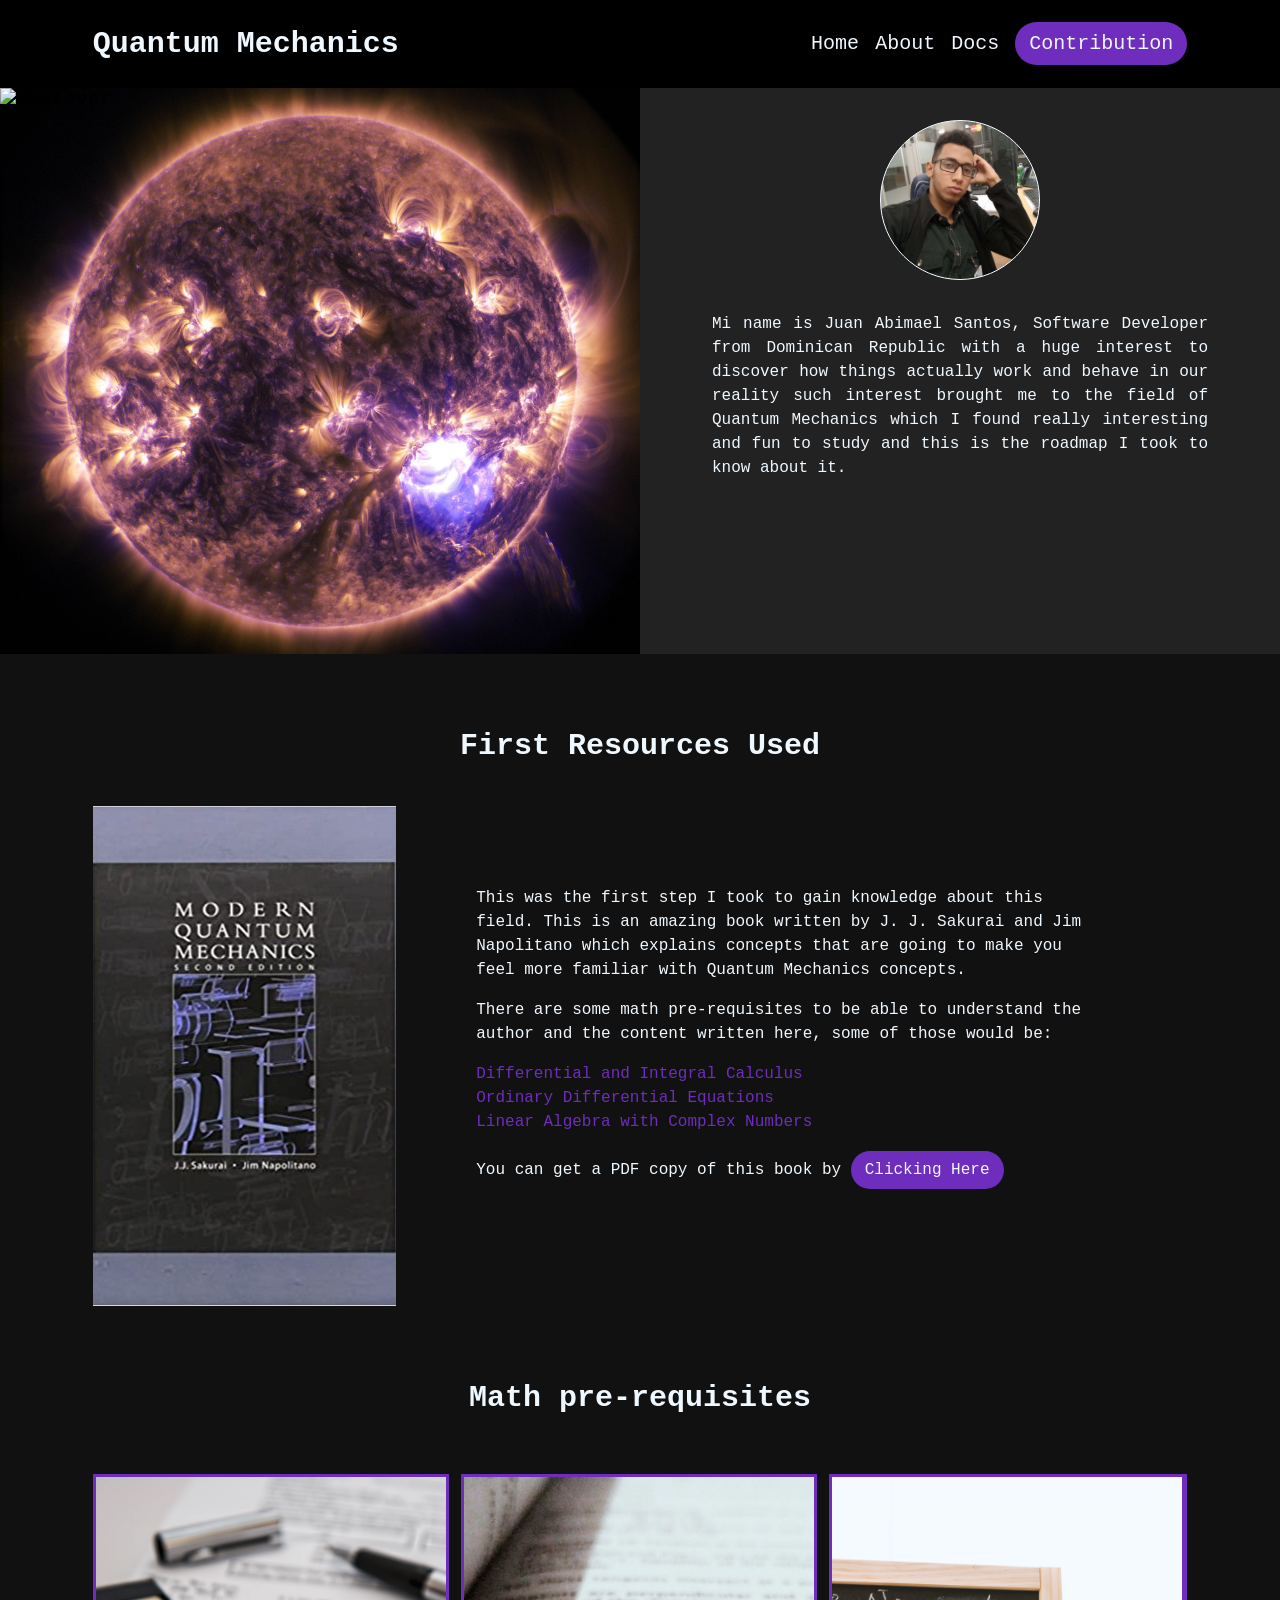
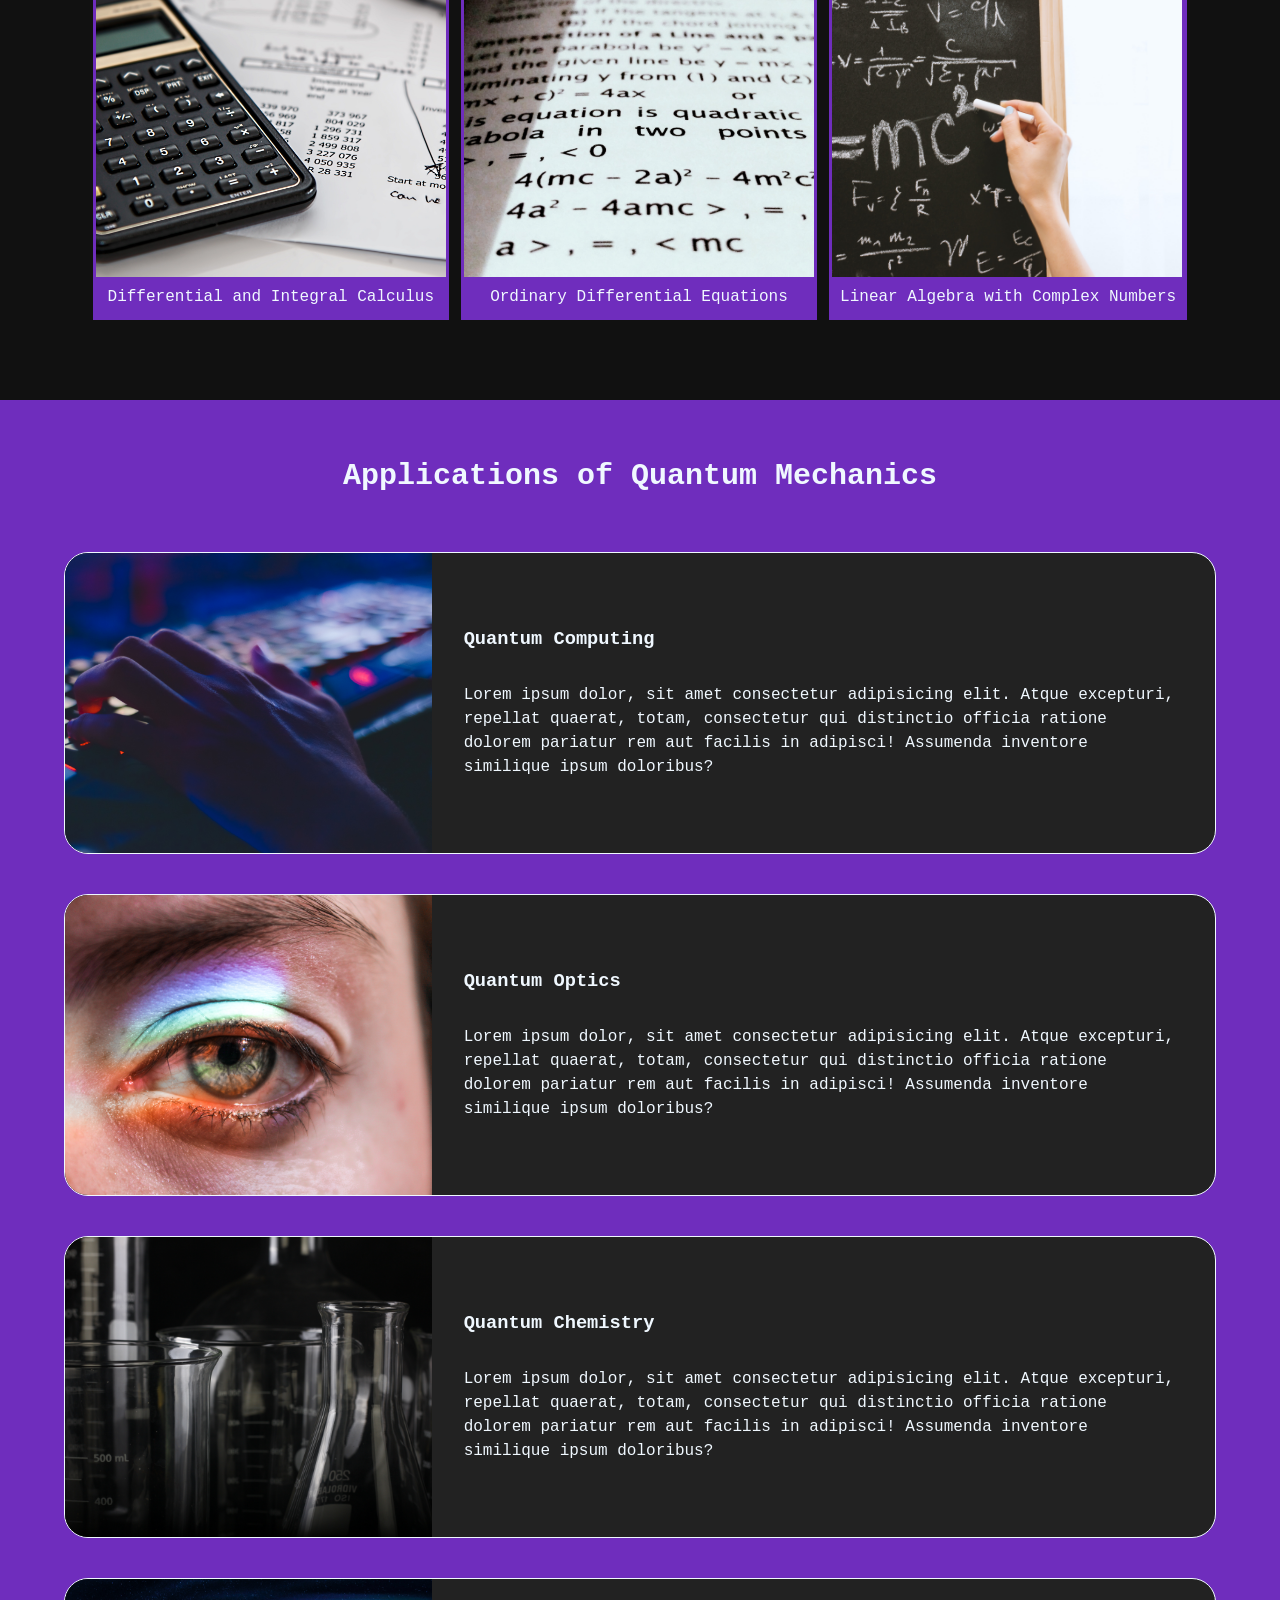
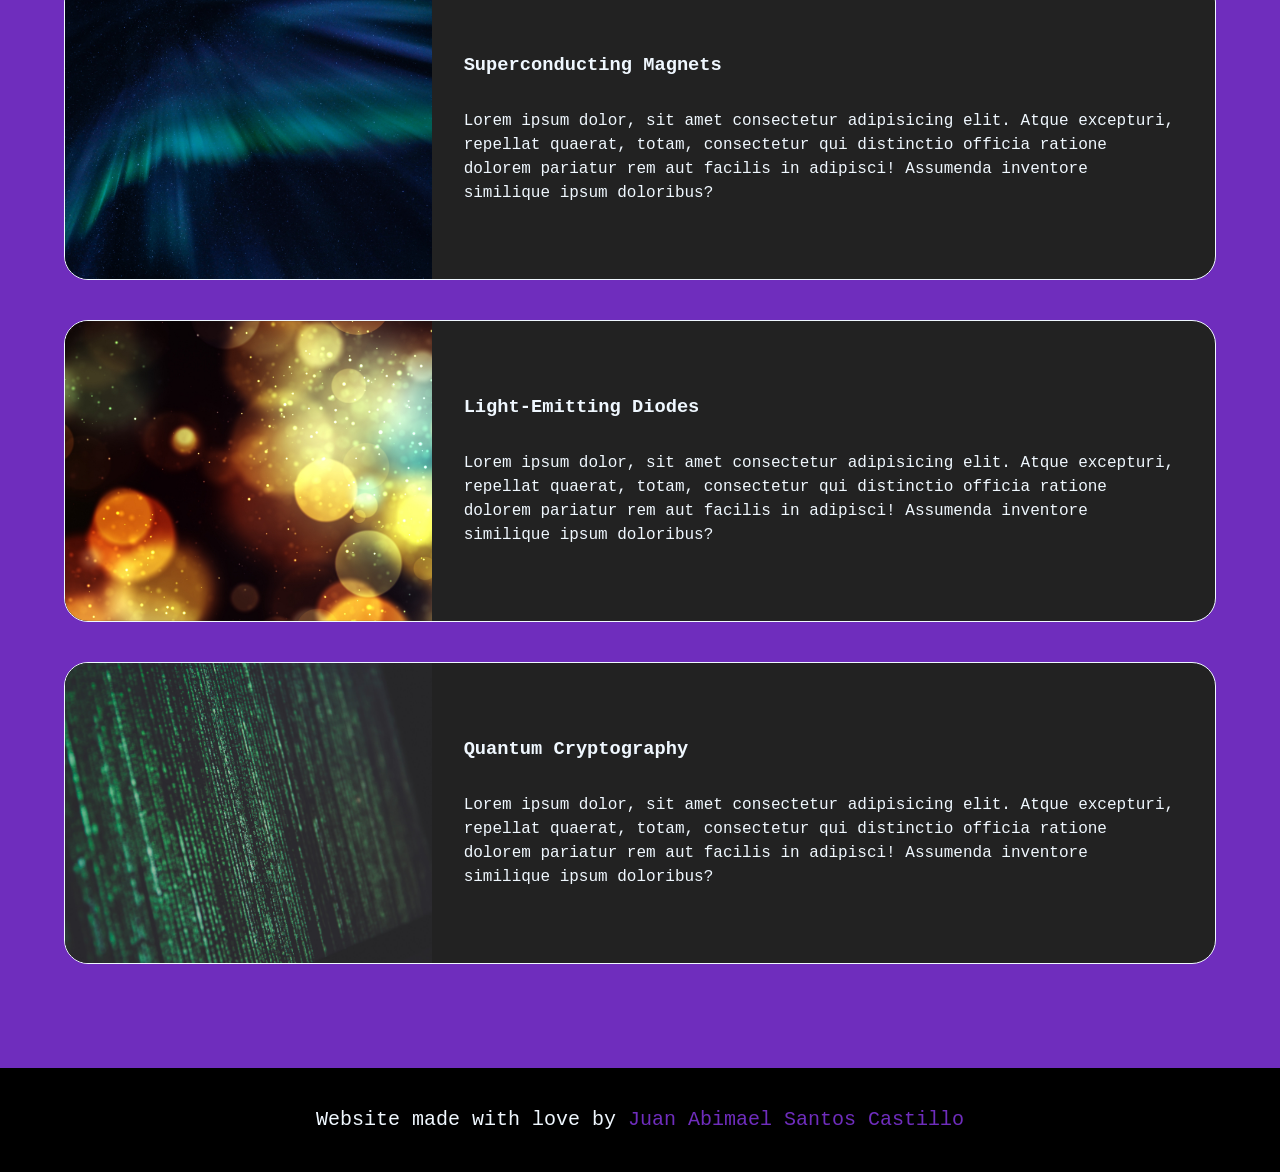
<file: index.html>
<!DOCTYPE html>
<html lang="en">
<head>
    <meta charset="UTF-8">
    <meta name="viewport" content="width=device-width, initial-scale=1.0">
    <title>Quantum Theory</title>
    <link rel="stylesheet" href="style.css">
</head>
<body>
    <!--Navbar-->
    <header>
        <nav>
            <div class="container">
                <h1 id="title">Website Name</h1>
                <div class="menu-items">
                    <ul>
                        <li><a href="#">Home</a></li>
                        <li><a href="#">About</a></li>
                        <li><a href="#">Docs</a></li>
                        <li><a class="btn" href="#">Contribution</a></li>
                    </ul>
                </div>
            </div>
        </nav>
    </header>

    <!--Showcase-->
    <section class="showcase">
        <div class="container">
            <img class="img-alt" alt="Whatever">
            <div class="bio">
                <div class="bio-container">
                    <div class="bio-photo"></div>
                    <div class="bio-text">
                        Mi name is Juan Abimael Santos, Software Developer from Dominican Republic with a huge interest to discover how things actually work and behave in our reality such interest brought me to the field of Quantum Mechanics which I found really interesting and fun to study and this is the roadmap I took to know about it.
                    </div>
                </div>
            </div>
        </div>
    </section>

    <!--Modern Quantum Mechanics book by J. J. Sakurai-->
    <section class="book-cover">
        <h2 class="second-title">First Resources Used</h2>
        <div class="container">
            <div class="book-img"></div>
            <div class="book-text">
                <p>This was the first step I took to gain knowledge about this field. This is an amazing book written by J. J. Sakurai and Jim Napolitano which explains concepts that are going to make you feel more familiar with Quantum Mechanics concepts.</p>
                <p>There are some math pre-requisites to be able to understand the author and the content written here, some of those would be:</p>
                    <ul>
                        <li><a href="#">Differential and Integral Calculus</a></li>
                        <li><a href="#">Ordinary Differential Equations</a></li>
                        <li><a href="#">Linear Algebra with Complex Numbers</a></li>
                    </ul><br>
                <p>You can get a PDF copy of this book by <a class="btn" href="./assets/Sakurai - Modern Quantum Mechanics.pdf">Clicking Here</a></p>
            </div>
        </div>
        <h2 class="second-title m-big">Math pre-requisites</h2>
        <div class="container-req">
            <div class="req-items">
                <div class="sub-cover_1"></div>
                <div class="desc">Differential and Integral Calculus</div>
            </div>

            <div class="req-items">
                <div class="sub-cover_2"></div>
                <div class="desc">Ordinary Differential Equations</div>
            </div>

            <div class="req-items">
                <div class="sub-cover_3"></div>
                <div class="desc">Linear Algebra with Complex Numbers</div>
            </div>
        </div>
    </section>

    <section class="app">
        <h2>Applications of Quantum Mechanics</h2>
        <div class="container">
            <div class="apps">
                <div class="app-img_1"></div>
                <div class="app-desc">
                    <h3>Quantum Computing</h3>
                    <p>
                    Lorem ipsum dolor, sit amet consectetur adipisicing elit. Atque excepturi, repellat quaerat, totam, consectetur qui distinctio officia ratione dolorem pariatur rem aut facilis in adipisci! Assumenda inventore similique ipsum doloribus?
                    </p>
                </div>
            </div>

            <div class="apps">
                <div class="app-img_2"></div>
                <div class="app-desc">
                    <h3>Quantum Optics</h3>
                    <p>
                    Lorem ipsum dolor, sit amet consectetur adipisicing elit. Atque excepturi, repellat quaerat, totam, consectetur qui distinctio officia ratione dolorem pariatur rem aut facilis in adipisci! Assumenda inventore similique ipsum doloribus?
                    </p>
                </div>
            </div>

            <div class="apps">
                <div class="app-img_3"></div>
                <div class="app-desc">
                    <h3>Quantum Chemistry</h3>
                    <p>
                    Lorem ipsum dolor, sit amet consectetur adipisicing elit. Atque excepturi, repellat quaerat, totam, consectetur qui distinctio officia ratione dolorem pariatur rem aut facilis in adipisci! Assumenda inventore similique ipsum doloribus?
                    </p>
                </div>
            </div>

            <div class="apps">
                <div class="app-img_4"></div>
                <div class="app-desc">
                    <h3>Superconducting Magnets</h3>
                    <p>
                    Lorem ipsum dolor, sit amet consectetur adipisicing elit. Atque excepturi, repellat quaerat, totam, consectetur qui distinctio officia ratione dolorem pariatur rem aut facilis in adipisci! Assumenda inventore similique ipsum doloribus?
                    </p>
                </div>
            </div>

            <div class="apps">
                <div class="app-img_5"></div>
                <div class="app-desc">
                    <h3>Light-Emitting Diodes</h3>
                    <p>
                    Lorem ipsum dolor, sit amet consectetur adipisicing elit. Atque excepturi, repellat quaerat, totam, consectetur qui distinctio officia ratione dolorem pariatur rem aut facilis in adipisci! Assumenda inventore similique ipsum doloribus?
                    </p>
                </div>
            </div>

            <div class="apps">
                <div class="app-img_6"></div>
                <div class="app-desc">
                    <h3>Quantum Cryptography</h3>
                    <p>
                    Lorem ipsum dolor, sit amet consectetur adipisicing elit. Atque excepturi, repellat quaerat, totam, consectetur qui distinctio officia ratione dolorem pariatur rem aut facilis in adipisci! Assumenda inventore similique ipsum doloribus?
                    </p>
                </div>
            </div>
            <div class="m-small"></div>
        </div>
    </section>

    <footer class="footer">
        <p>Website made with love by <span class="ch-color">Juan Abimael Santos Castillo</span></p>
    </footer>

    
    <script src="main.js"></script>
</body>
</html>
</file>
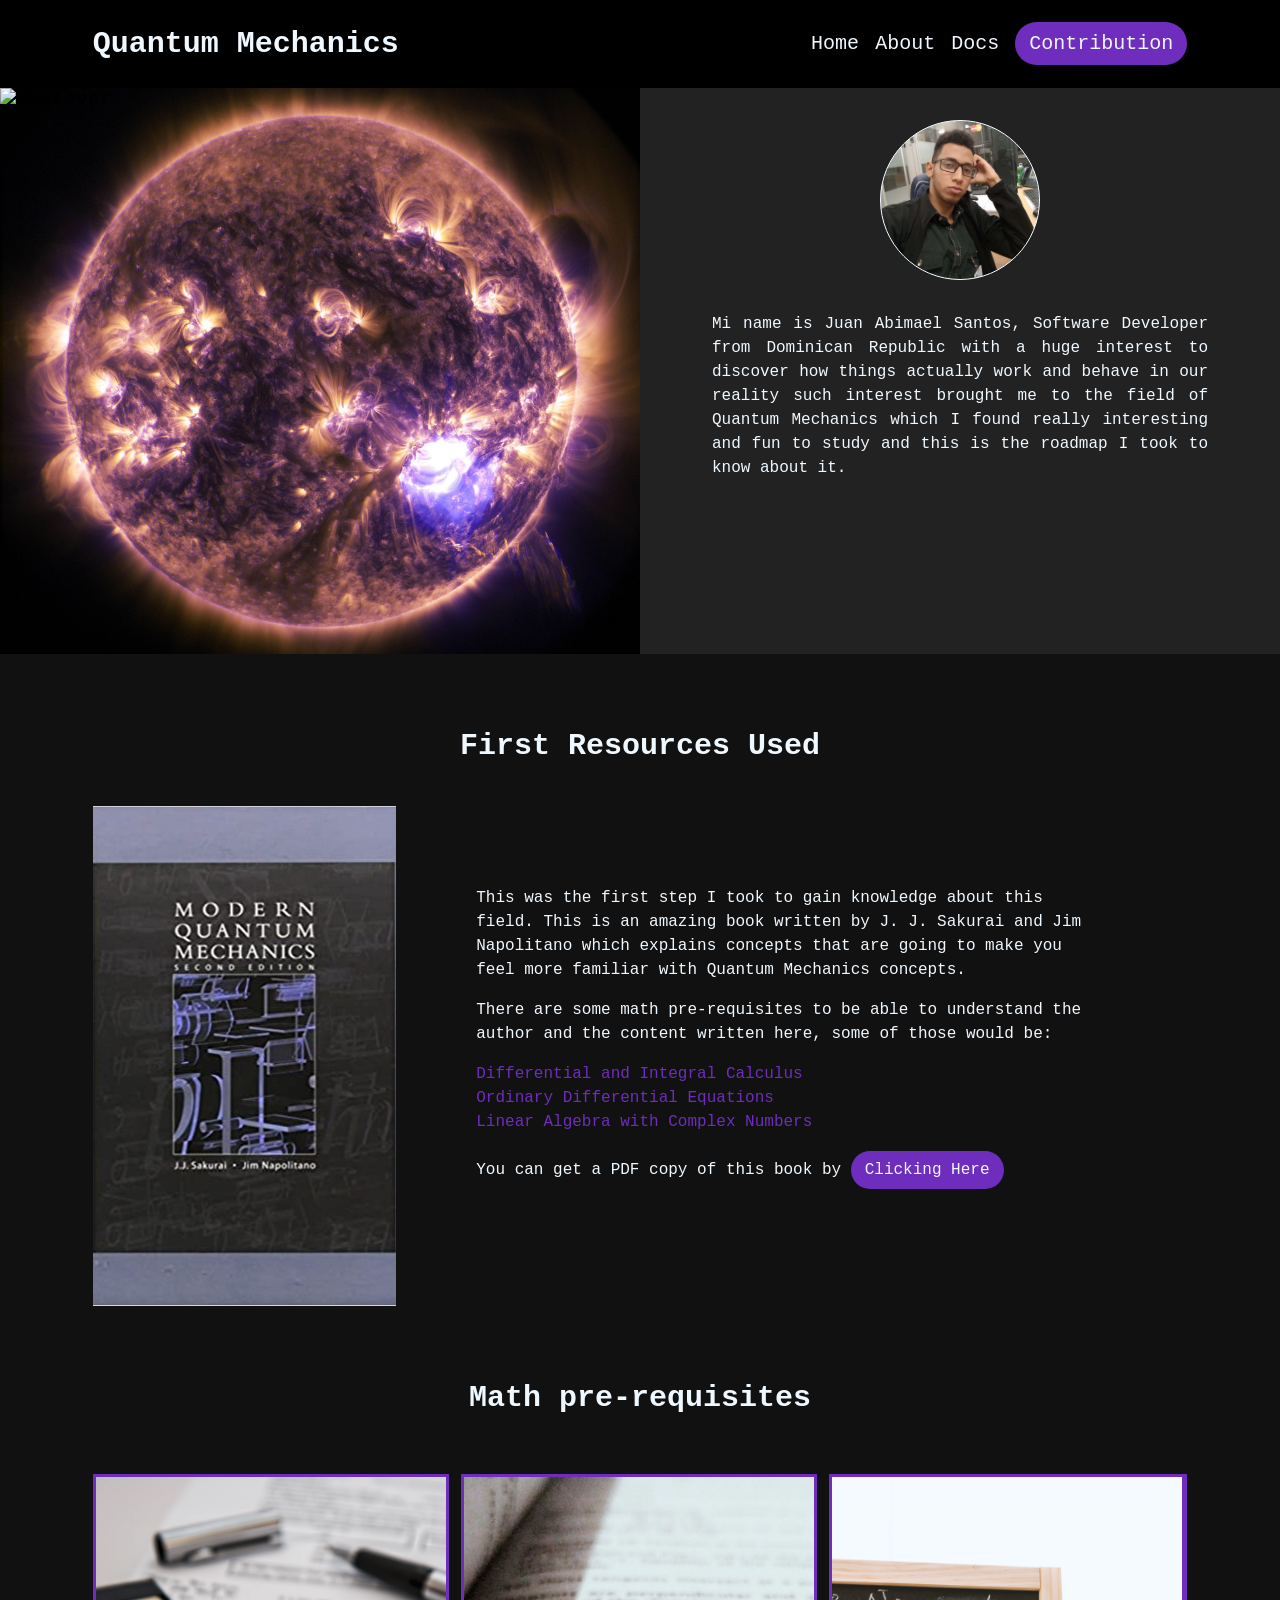
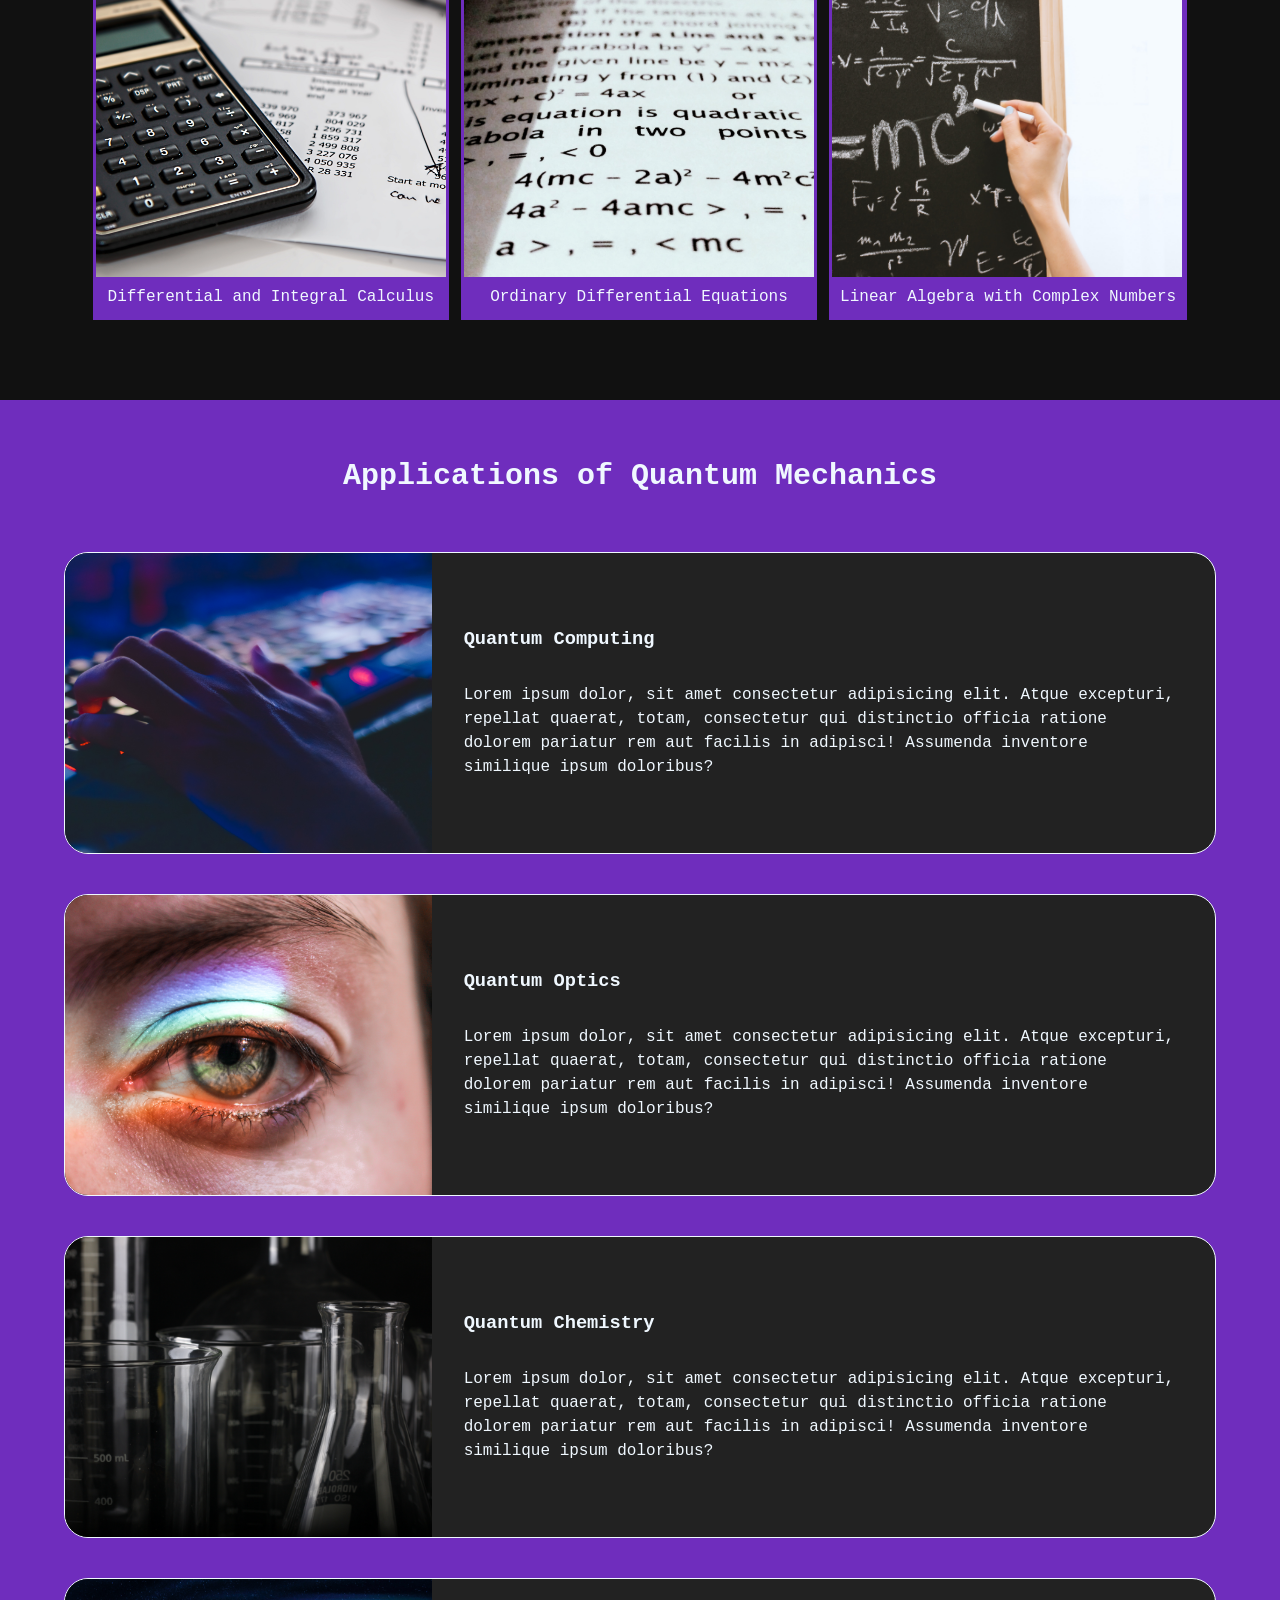
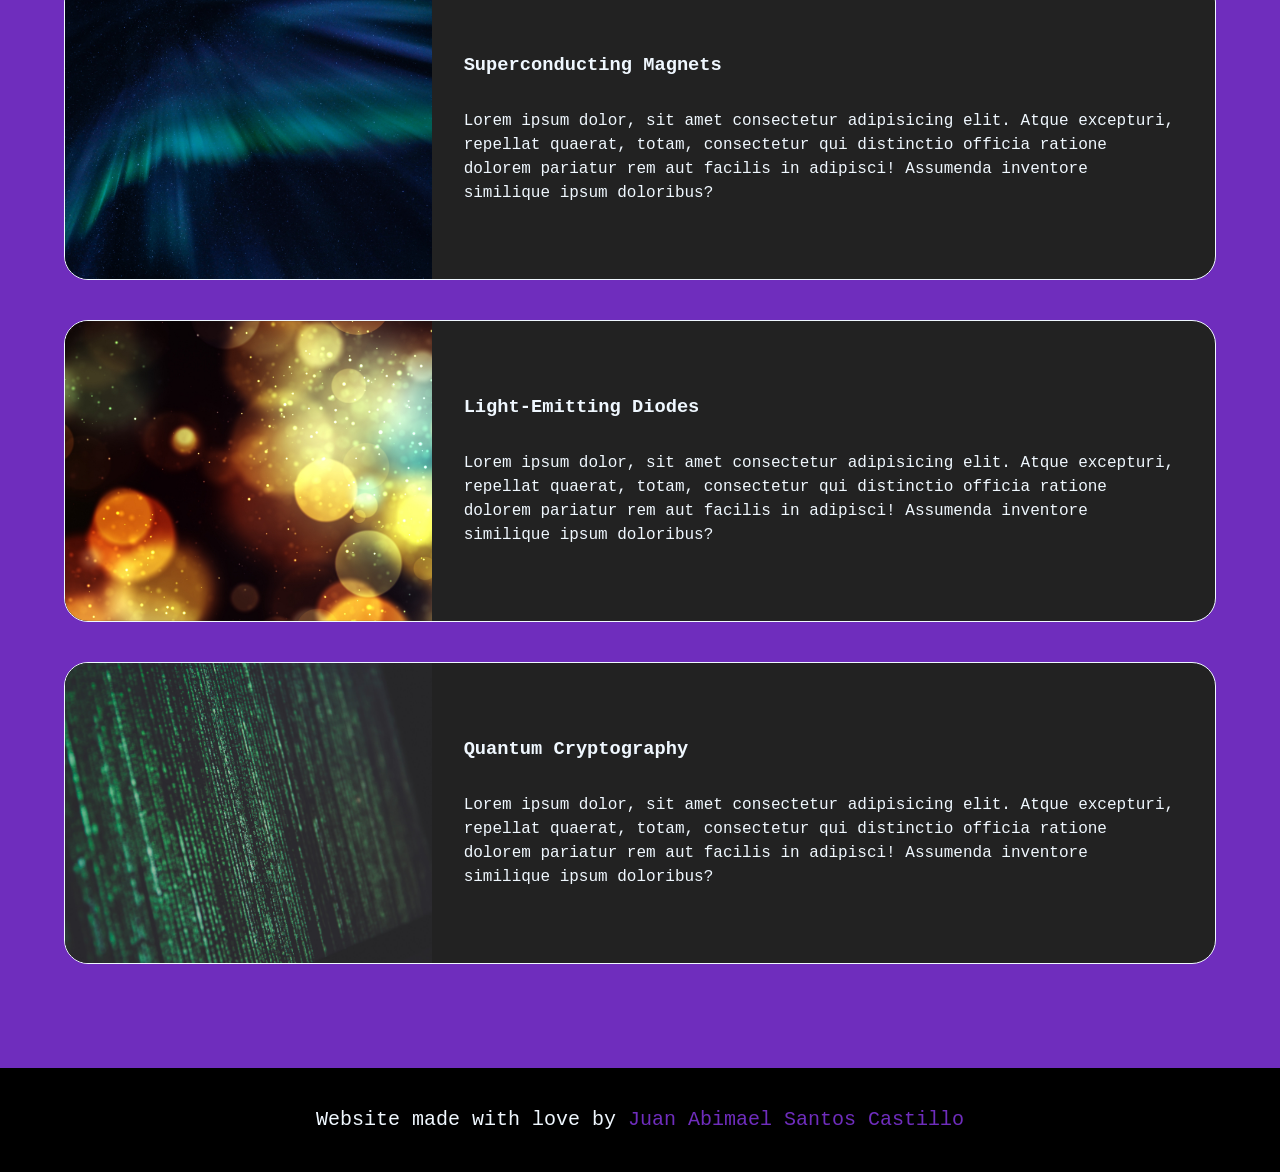
<file: inicio.html>
<!DOCTYPE html>
<html lang="en">
<head>
    <meta charset="UTF-8">
    <meta name="viewport" content="width=device-width, initial-scale=1.0">
    <title>Quantum Theory</title>
    <link rel="stylesheet" href="style.css">
</head>
<body>
    <!--Navbar-->
    <header>
        <nav>
            <div class="container">
                <h1 id="title">Website Name</h1>
                <div class="menu-items">
                    <ul>
                        <li><a href="#">Home</a></li>
                        <li><a href="#">About</a></li>
                        <li><a href="#">Docs</a></li>
                        <li><a class="btn" href="#">Contribution</a></li>
                    </ul>
                </div>
            </div>
        </nav>
    </header>

    <!--Showcase-->
    <section class="showcase">
        <div class="container">
            <img class="img-alt" alt="Whatever">
            <div class="bio">
                <div class="bio-container">
                    <div class="bio-photo"></div>
                    <div class="bio-text">
                        Mi name is Juan Abimael Santos, Software Developer from Dominican Republic with a huge interest to discover how things actually work and behave in our reality such interest brought me to the field of Quantum Mechanics which I found really interesting and fun to study and this is the roadmap I took to know about it.
                    </div>
                </div>
            </div>
        </div>
    </section>

    <!--Modern Quantum Mechanics book by J. J. Sakurai-->
    <section class="book-cover">
        <h2 class="second-title">First Resources Used</h2>
        <div class="container">
            <div class="book-img"></div>
            <div class="book-text">
                <p>This was the first step I took to gain knowledge about this field. This is an amazing book written by J. J. Sakurai and Jim Napolitano which explains concepts that are going to make you feel more familiar with Quantum Mechanics concepts.</p>
                <p>There are some math pre-requisites to be able to understand the author and the content written here, some of those would be:</p>
                    <ul>
                        <li><a href="#">Differential and Integral Calculus</a></li>
                        <li><a href="#">Ordinary Differential Equations</a></li>
                        <li><a href="#">Linear Algebra with Complex Numbers</a></li>
                    </ul><br>
                <p>You can get a PDF copy of this book by <a class="btn" href="#">Clicking Here</a></p>
            </div>
        </div>
        <h2 class="second-title m-big">Math pre-requisites</h2>
        <div class="container-req">
            <div class="req-items">
                <div class="sub-cover_1"></div>
                <div class="desc">Differential and Integral Calculus</div>
            </div>

            <div class="req-items">
                <div class="sub-cover_2"></div>
                <div class="desc">Ordinary Differential Equations</div>
            </div>

            <div class="req-items">
                <div class="sub-cover_3"></div>
                <div class="desc">Linear Algebra with Complex Numbers</div>
            </div>
        </div>
    </section>

    <section class="app">
        <h2>Applications of Quantum Mechanics</h2>
        <div class="container">
            <div class="apps">
                <div class="app-img_1"></div>
                <div class="app-desc">
                    <h3>Quantum Computing</h3>
                    <p>
                    Lorem ipsum dolor, sit amet consectetur adipisicing elit. Atque excepturi, repellat quaerat, totam, consectetur qui distinctio officia ratione dolorem pariatur rem aut facilis in adipisci! Assumenda inventore similique ipsum doloribus?
                    </p>
                </div>
            </div>

            <div class="apps">
                <div class="app-img_2"></div>
                <div class="app-desc">
                    <h3>Quantum Optics</h3>
                    <p>
                    Lorem ipsum dolor, sit amet consectetur adipisicing elit. Atque excepturi, repellat quaerat, totam, consectetur qui distinctio officia ratione dolorem pariatur rem aut facilis in adipisci! Assumenda inventore similique ipsum doloribus?
                    </p>
                </div>
            </div>

            <div class="apps">
                <div class="app-img_3"></div>
                <div class="app-desc">
                    <h3>Quantum Chemistry</h3>
                    <p>
                    Lorem ipsum dolor, sit amet consectetur adipisicing elit. Atque excepturi, repellat quaerat, totam, consectetur qui distinctio officia ratione dolorem pariatur rem aut facilis in adipisci! Assumenda inventore similique ipsum doloribus?
                    </p>
                </div>
            </div>

            <div class="apps">
                <div class="app-img_4"></div>
                <div class="app-desc">
                    <h3>Superconducting Magnets</h3>
                    <p>
                    Lorem ipsum dolor, sit amet consectetur adipisicing elit. Atque excepturi, repellat quaerat, totam, consectetur qui distinctio officia ratione dolorem pariatur rem aut facilis in adipisci! Assumenda inventore similique ipsum doloribus?
                    </p>
                </div>
            </div>

            <div class="apps">
                <div class="app-img_5"></div>
                <div class="app-desc">
                    <h3>Light-Emitting Diodes</h3>
                    <p>
                    Lorem ipsum dolor, sit amet consectetur adipisicing elit. Atque excepturi, repellat quaerat, totam, consectetur qui distinctio officia ratione dolorem pariatur rem aut facilis in adipisci! Assumenda inventore similique ipsum doloribus?
                    </p>
                </div>
            </div>

            <div class="apps">
                <div class="app-img_6"></div>
                <div class="app-desc">
                    <h3>Quantum Cryptography</h3>
                    <p>
                    Lorem ipsum dolor, sit amet consectetur adipisicing elit. Atque excepturi, repellat quaerat, totam, consectetur qui distinctio officia ratione dolorem pariatur rem aut facilis in adipisci! Assumenda inventore similique ipsum doloribus?
                    </p>
                </div>
            </div>
            <div class="m-small"></div>
        </div>
    </section>

    <footer class="footer">
        <p>Website made with love by <span class="ch-color">Juan Abimael Santos Castillo</span></p>
    </footer>

    
    <script src="main.js"></script>
</body>
</html>
</file>
<file: style.css>
@import url('https://fonts.googleapis.com/css2?family=Lobster+Two:ital@1&display=swap');

* {
    padding: 0;
    margin: 0;
    box-sizing: border-box;
}

body {
    font-family: monospace;
    font-size: 20px;
    line-height: 24px;
}

/*UTILITIES*/

.m-big {
    margin: 5rem 0 4rem 0 !important;
}

.m-small {
    margin: 2rem 0;
}

/*HEADER*/

header nav {
    padding: 2rem;
    background: #000;
    color: aliceblue;
}

nav .container {
    display: flex;
    justify-content: space-between;
    width: 90%;
    margin: auto;
}

.menu-items ul {
    display: flex;
}

.menu-items ul li {
    margin-left: 1rem;
    list-style: none;
}

.menu-items ul li a {
    text-decoration: none;
    color: aliceblue;
}

.btn {
    padding: 10px 14px;
    background-color: #6f2dbd;
    color: aliceblue;
    border-radius: 24px;
}

/*SHOWCASE*/

.showcase {
    width: 100%;
}

.showcase .container {
    display: flex;
}

.img-alt {
    width: 100%;
    height: 566px;
    background-image: url(./img/image.jpg);
    background-size: cover;
    background-position: center;
}

.bio {
    width: 100%;
    height: auto;
    background: #222;
}

.bio-container {
    display: flex;
    flex-direction: column;
    justify-content: center;
    align-items: center;
    padding: 2rem;
}

.bio-photo {
    background-image: url(./img/photo.jpg);
    background-size: cover;
    width: 10rem;
    height: 10rem;
    border-radius: 50%;
    border: 1px aliceblue solid;
    margin-bottom: 2rem;
}

.bio-text {
    font-size: 16px;
    color: aliceblue;
    text-align: justify;
    padding: 0 2.5rem;
}

/*BOOK COVER SECTION*/

.book-cover {
    background: #111;
    color: aliceblue;
    padding: 2rem;
}

.second-title {
    text-align: center;
    margin: 3rem auto;
}

.book-cover .container {
    display: flex;
    width: 90%;
    margin: auto;
}

.book-img {
    width: 100%;
    height: 500px;
    background-image: url(./img/MQM_Cover.jpg);
    background-size: cover;
    background-position: center;
}

.book-text {
    padding: 5rem;
    font-size: 16px;
}

.book-text p {
    padding-bottom: 1rem;
}

.book-text ul li {
    list-style: none;
}

.book-text ul li a  {
    color: #6f2dbd;
    text-decoration: none;
}

.book-text .btn {
    text-decoration: none;
}

/*Cards*/

.container-req {
    display: flex;
    justify-content: space-between;
    width: 90%;
    margin: 0 auto;
    padding-bottom: 3rem;
}

.req-items {
    background-color: #6f2dbd;
    border: #6f2dbd 3px solid;
}

.sub-cover_1 {
    background-image: url(./img/m3.jpg);
    background-size: cover;
    background-position: center;
    width: 350px;
    height: 400px;
}

.sub-cover_2 {
    width: 350px;
    height: 400px;
    background-image: url(./img/m1.jpg);
    background-size: cover;
    background-position: center;
}

.sub-cover_3 {
    width: 350px;
    height: 400px;
    background-image: url(./img/m2.jpg);
    background-size: cover;
    background-position: center;
}

.req-items .desc {
    padding: .5rem;
    text-align: center;
    font-size: 16px;
}

/*APPLICATIONS OF QUANTUM MECHANICS*/

.app {
    background-color: #6f2dbd;
}

.app h2 {
    text-align: center;
    padding: 4rem 0;
    color: aliceblue;
}

.app .container {
    display: flex;
    flex-direction: column;
    justify-content: space-between;
    width: 90%;
    margin: auto;
}

.apps {
    display: flex;
    background: #222;
    color: aliceblue;
    font-size: 16px;
    margin-bottom: 2.5rem;
    border: aliceblue 1px solid;
    align-items: center;
    border-radius: 24px;
    overflow: hidden;
}

.app-img_1 {
    background-image: url(./img/computing.jpg);
    background-size: cover;
    background-position: center;
    width: 100%;
    height: 300px;
}

.app-img_2 {
    background-image: url(./img/optics.jpg);
    background-size: cover;
    background-position: center;
    width: 100%;
    height: 300px;
}

.app-img_3 {
    background-image: url(./img/chemistry.jpg);
    background-size: cover;
    background-position: center;
    width: 100%;
    height: 300px;
}

.app-img_4 {
    background-image: url(./img/mag.jpg);
    background-size: cover;
    background-position: center;
    width: 100%;
    height: 300px;
}

.app-img_5 {
    background-image: url(./img/light.jpg);
    background-size: cover;
    background-position: center;
    width: 100%;
    height: 300px;
}

.app-img_6 {
    background-image: url(./img/cryp.jpg);
    background-size: cover;
    background-position: center;
    width: 100%;
    height: 300px;
}

.app-desc {
    display: flex;
    flex-direction: column;
    padding: 2rem;
}

.app-desc h3 {
    margin-bottom: 2rem;
}

/*FOOTER*/

.footer {
    background-color: #000;
    padding: 2.5rem;
}

.footer p {
    color: aliceblue;
    text-align: center;
}

.ch-color {
    color: #6f2dbd;
}
</file>
